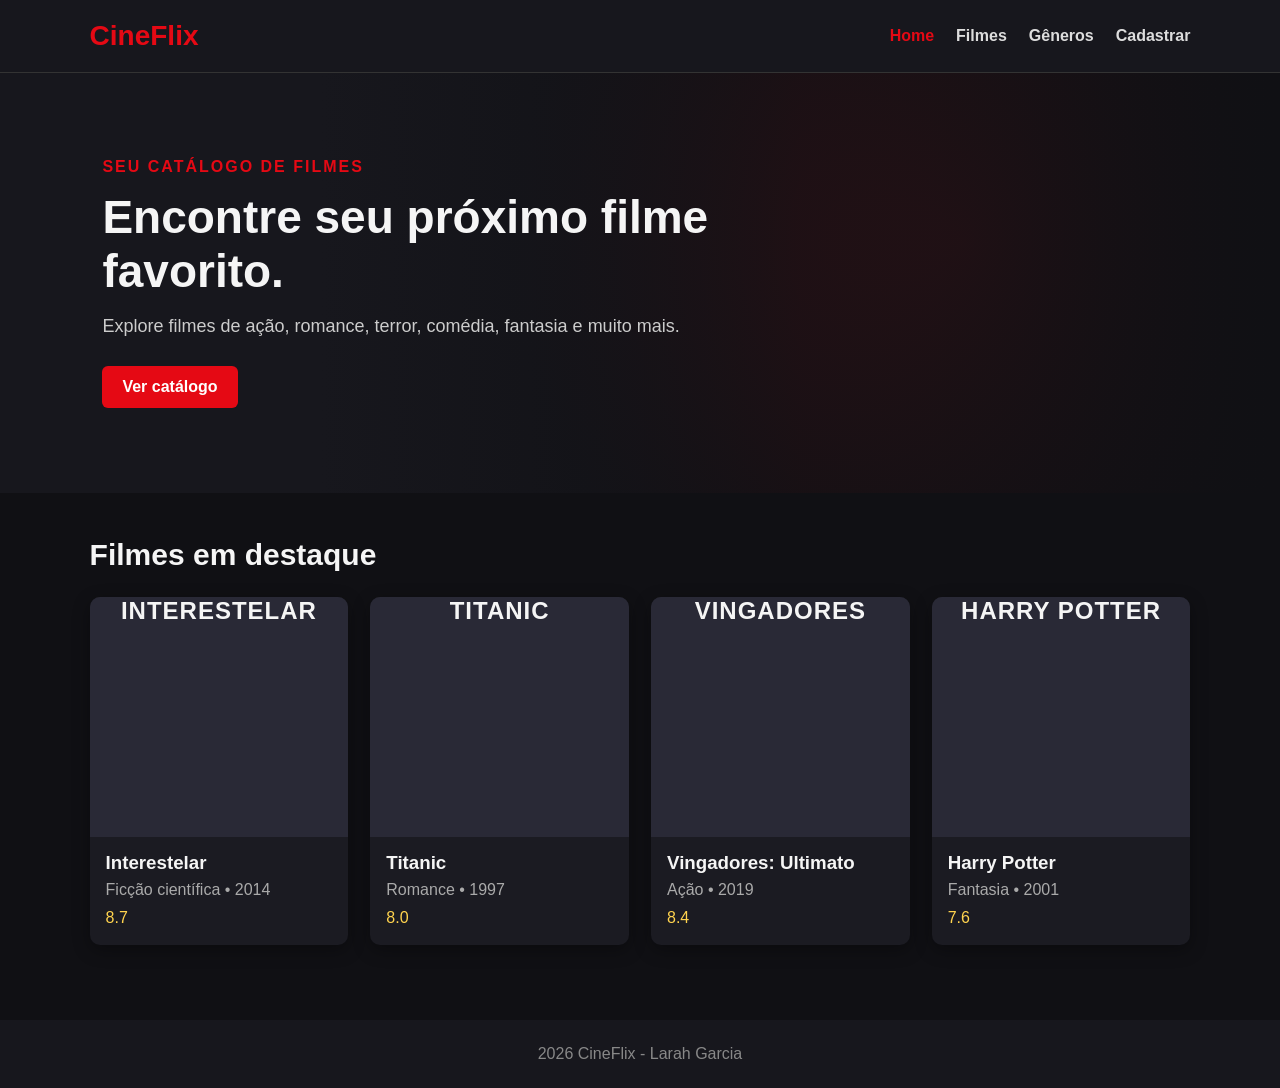
<file: index.html>
<!DOCTYPE html>
<html lang="pt-BR">
<head>
  <meta charset="UTF-8">
  <meta name="viewport" content="width=device-width, initial-scale=1.0">
  <title>CineFlix - Catálogo de Filmes</title>
  <link rel="stylesheet" href="css/style.css">
</head>
<body>
<header>
  <h1>CineFlix</h1>
  <nav>
    <a class="ativo" href="index.html">Home</a>
    <a href="pages/filmes.html">Filmes</a>
    <a href="pages/generos.html">Gêneros</a>
    <a href="pages/cadastro.html">Cadastrar</a>
  </nav>
</header>

<main>
  <section class="hero">
    <div>
      <p class="tag">SEU CATÁLOGO DE FILMES</p>
      <h2>Encontre seu próximo filme favorito.</h2>
      <p>Explore filmes de ação, romance, terror, comédia, fantasia e muito mais.</p>
      <a class="botao" href="pages/filmes.html">Ver catálogo</a>
    </div>
  </section>

  <section class="secao">
    <h2>Filmes em destaque</h2>
    <div class="cards">
      <article class="card"><div class="capa capa1">INTERESTELAR</div><h3>Interestelar</h3><p>Ficção científica • 2014</p><span> 8.7</span></article>
      <article class="card"><div class="capa capa2">TITANIC</div><h3>Titanic</h3><p>Romance • 1997</p><span> 8.0</span></article>
      <article class="card"><div class="capa capa3">VINGADORES</div><h3>Vingadores: Ultimato</h3><p>Ação • 2019</p><span>8.4</span></article>
      <article class="card"><div class="capa capa4">HARRY POTTER</div><h3>Harry Potter</h3><p>Fantasia • 2001</p><span> 7.6</span></article>
    </div>
  </section>
</main>

<footer><p>2026 CineFlix - Larah Garcia</p></footer>
</body>
</html>
</file>
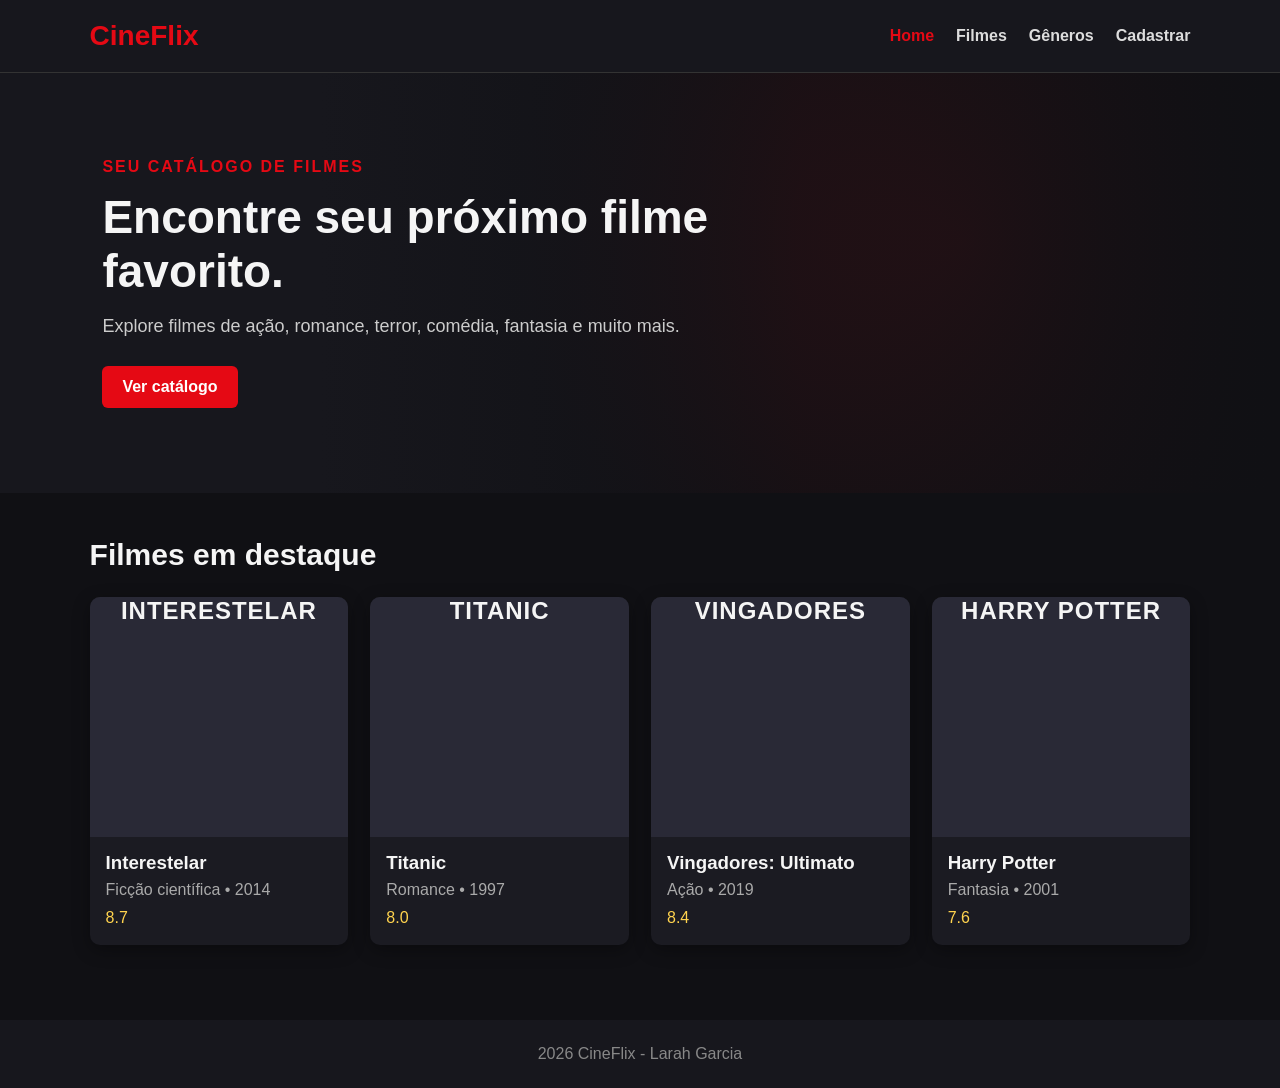
<file: frontend/index.html>
<!DOCTYPE html>
<html lang="pt-BR">
<head>
  <meta charset="UTF-8">
  <meta name="viewport" content="width=device-width, initial-scale=1.0">
  <title>CineFlix - Catálogo de Filmes</title>
  <link rel="stylesheet" href="css/style.css">
</head>
<body>
<header>
  <h1>CineFlix</h1>
  <nav>
    <a class="ativo" href="index.html">Home</a>
    <a href="pages/filmes.html">Filmes</a>
    <a href="pages/generos.html">Gêneros</a>
    <a href="php/cadastro.php">Cadastrar</a>
  </nav>
</header>

<main>
  <section class="hero">
    <div>
      <p class="tag">SEU CATÁLOGO DE FILMES</p>
      <h2>Encontre seu próximo filme favorito.</h2>
      <p>Explore filmes de ação, romance, terror, comédia, fantasia e muito mais.</p>
      <a class="botao" href="pages/filmes.html">Ver catálogo</a>
    </div>
  </section>

  <section class="secao">
    <h2>Filmes em destaque</h2>
    <div class="cards">
      <article class="card"><div class="capa capa1">INTERESTELAR</div><h3>Interestelar</h3><p>Ficção científica • 2014</p><span> 8.7</span></article>
      <article class="card"><div class="capa capa2">TITANIC</div><h3>Titanic</h3><p>Romance • 1997</p><span> 8.0</span></article>
      <article class="card"><div class="capa capa3">VINGADORES</div><h3>Vingadores: Ultimato</h3><p>Ação • 2019</p><span>8.4</span></article>
      <article class="card"><div class="capa capa4">HARRY POTTER</div><h3>Harry Potter</h3><p>Fantasia • 2001</p><span> 7.6</span></article>
    </div>
  </section>
</main>

<footer><p>2026 CineFlix - Larah Garcia</p></footer>
</body>
</html>
</file>
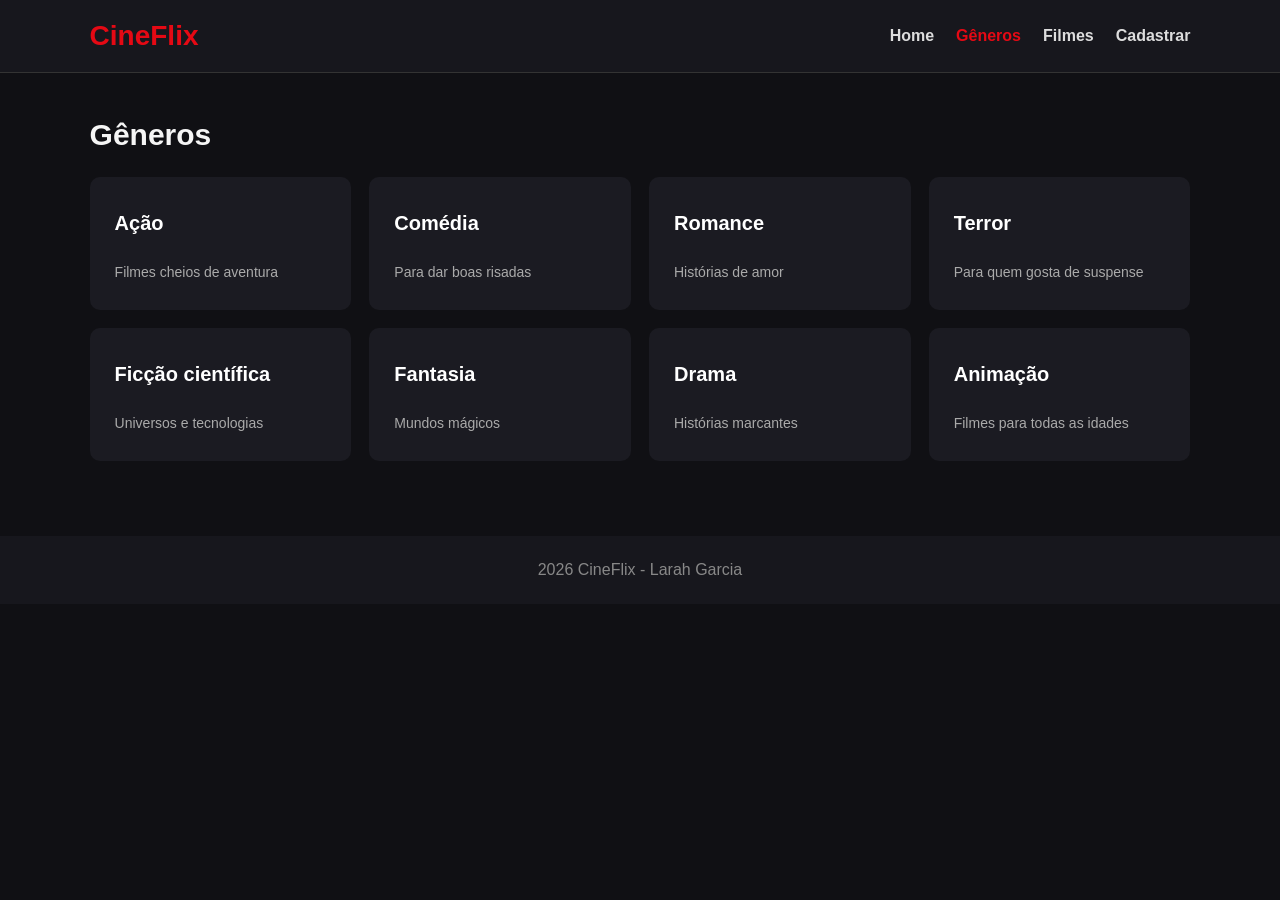
<file: pages/generos.html>
<!DOCTYPE html>
<html lang="pt-BR">
<head>
  <meta charset="UTF-8"><meta name="viewport" content="width=device-width, initial-scale=1.0">
  <title>Gêneros - CineFlix</title><link rel="stylesheet" href="../css/style.css">
</head>
<body>
<header><h1> CineFlix</h1><nav>
<a href="../index.html">Home</a>
<a class="ativo" href="generos.html">Gêneros</a>
<a href="filmes.html">Filmes</a>
<a href="cadastro.html">Cadastrar</a>
</nav></header>
<main class="secao"><h2> Gêneros</h2>
<div class="generos">
<a href="filmes.html"> <strong>Ação</strong><small>Filmes cheios de aventura</small></a>
<a href="filmes.html"> <strong>Comédia</strong><small>Para dar boas risadas</small></a>
<a href="filmes.html"> <strong>Romance</strong><small>Histórias de amor</small></a>
<a href="filmes.html"> <strong>Terror</strong><small>Para quem gosta de suspense</small></a>
<a href="filmes.html"> <strong>Ficção científica</strong><small>Universos e tecnologias</small></a>
<a href="filmes.html"> <strong>Fantasia</strong><small>Mundos mágicos</small></a>
<a href="filmes.html"> <strong>Drama</strong><small>Histórias marcantes</small></a>
<a href="filmes.html"> <strong>Animação</strong><small>Filmes para todas as idades</small></a>
</div></main>
<footer><p>2026 CineFlix - Larah Garcia</p></footer>
</body></html>
</file>
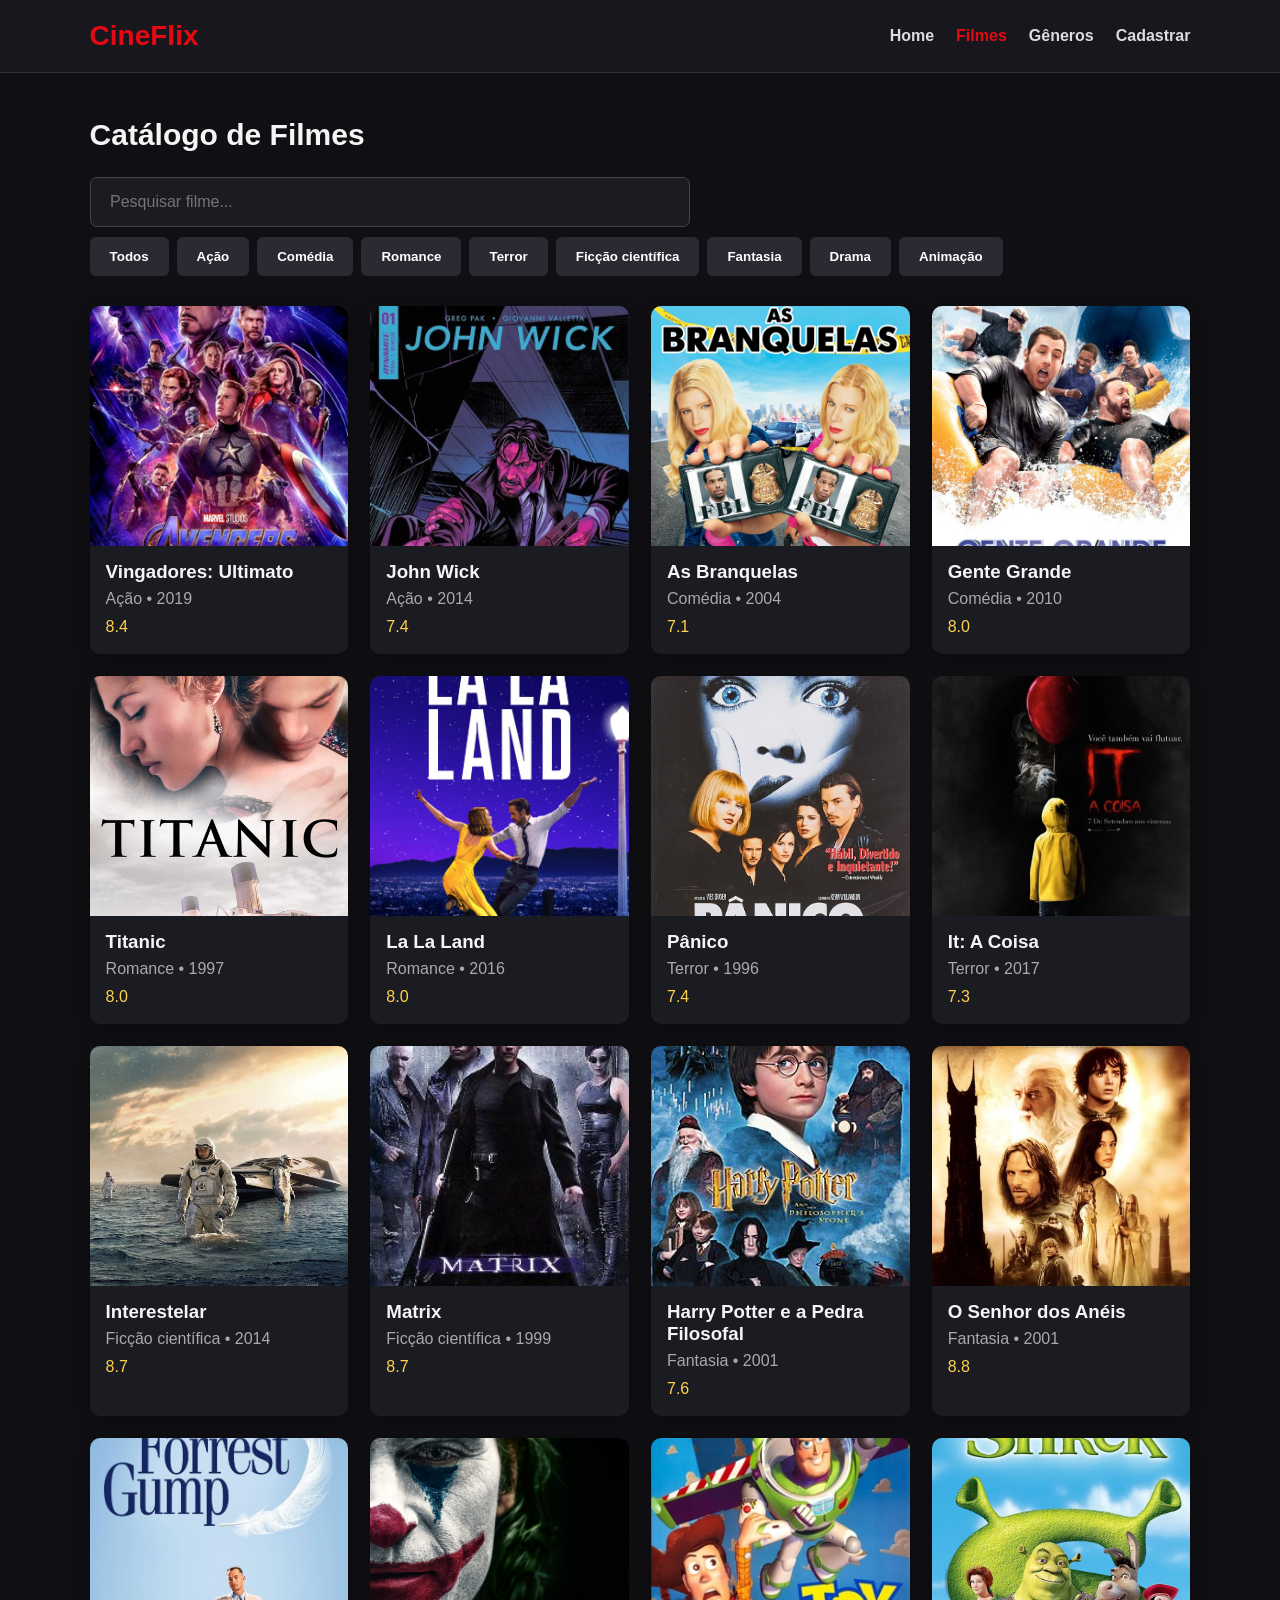
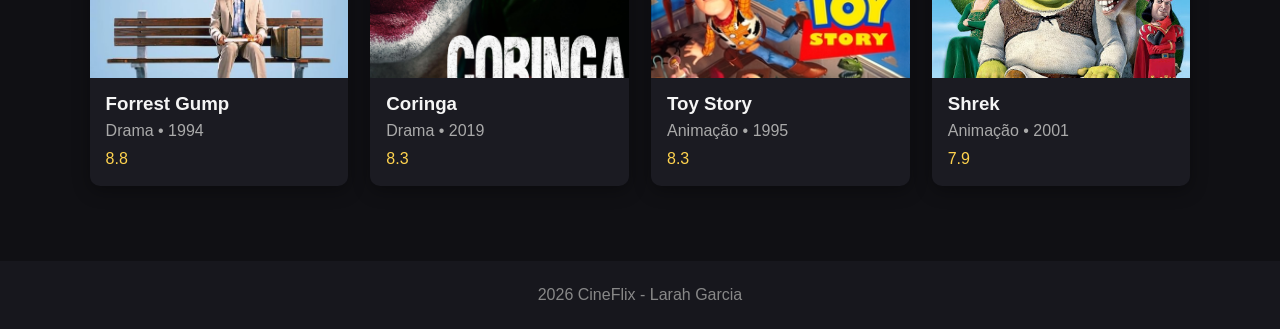
<file: frontend/pages/filmes.html>
<!DOCTYPE html>
<html lang="pt-BR">
<head>
  <meta charset="UTF-8">
  <meta name="viewport" content="width=device-width, initial-scale=1.0">
  <title>Filmes - CineFlix</title>
  <link rel="stylesheet" href="../css/style.css">
</head>
<body>
<header>
  <h1>CineFlix</h1>
  <nav>
    <a href="../index.html">Home</a><a class="ativo" href="filmes.html">Filmes</a>
    <a href="generos.html">Gêneros</a><a href="../php/cadastro.php">Cadastrar</a>
  </nav>
</header>

<main class="secao">
  <h2>Catálogo de Filmes</h2>
  <input id="busca" class="busca" type="text" placeholder=" Pesquisar filme...">

  <div class="filtros">
    <button data-genero="Todos">Todos</button>
    <button data-genero="Ação">Ação</button><button data-genero="Comédia">Comédia</button>
    <button data-genero="Romance">Romance</button><button data-genero="Terror">Terror</button>
    <button data-genero="Ficção científica">Ficção científica</button><button data-genero="Fantasia">Fantasia</button>
    <button data-genero="Drama">Drama</button><button data-genero="Animação">Animação</button>
  </div>

  <div id="catalogo" class="cards">
  <article class="card filme" data-genero="Ação"><div class="capa"><img src="../img/vingadores.jpg" alt="Vingadores: Ultimato"></div><h3>Vingadores: Ultimato</h3><p>Ação • 2019</p><span> 8.4</span></article>
  <article class="card filme" data-genero="Ação"><div class="capa"><img src="../img/JOHN WICK.jpg" alt="John Wick"></div><h3>John Wick</h3><p>Ação • 2014</p><span> 7.4</span></article>
  <article class="card filme" data-genero="Comédia"><div class="capa"><img src="../img/Branquelas.webp" alt="As Branquelas"></div><h3>As Branquelas</h3><p>Comédia • 2004</p><span> 7.1</span></article>
  <article class="card filme" data-genero="Comédia"><div class="capa"><img src="../img/gentegrande.jpg" alt="Gente Grande"></div><h3>Gente Grande</h3><p>Comédia • 2010</p><span> 8.0</span></article>
  <article class="card filme" data-genero="Romance"><div class="capa"><img src="../img/titanic.jpg" alt="Titanic"></div><h3>Titanic</h3><p>Romance • 1997</p><span> 8.0</span></article>
  <article class="card filme" data-genero="Romance"><div class="capa"><img src="../img/lalaland.jpg" alt="La La Land"></div><h3>La La Land</h3><p>Romance • 2016</p><span> 8.0</span></article>
  <article class="card filme" data-genero="Terror"><div class="capa"><img src="../img/panico.jpg" alt="Pânico"></div><h3>Pânico</h3><p>Terror • 1996</p><span> 7.4</span></article>
  <article class="card filme" data-genero="Terror"><div class="capa"><img src="../img/it.jpg" alt="It: A Coisa"></div><h3>It: A Coisa</h3><p>Terror • 2017</p><span> 7.3</span></article>
  <article class="card filme" data-genero="Ficção científica"><div class="capa"><img src="../img/interstellar.jpg" alt="Interestelar"></div><h3>Interestelar</h3><p>Ficção científica • 2014</p><span> 8.7</span></article>
  <article class="card filme" data-genero="Ficção científica"><div class="capa"><img src="../img/The_Matrix_Poster.jpg" alt="Matrix"></div><h3>Matrix</h3><p>Ficção científica • 1999</p><span> 8.7</span></article>
  <article class="card filme" data-genero="Fantasia"><div class="capa"><img src="../img/HarryPotter.jpg" alt="Harry Potter e a Pedra Filosofal"></div><h3>Harry Potter e a Pedra Filosofal</h3><p>Fantasia • 2001</p><span> 7.6</span></article>
  <article class="card filme" data-genero="Fantasia"><div class="capa"><img src="../img/senhordosaneis.jpg" alt="O Senhor dos Anéis"></div><h3>O Senhor dos Anéis</h3><p>Fantasia • 2001</p><span> 8.8</span></article>
  <article class="card filme" data-genero="Drama"><div class="capa"><img src="../img/forrest.jpg" alt="Forrest Gump"></div><h3>Forrest Gump</h3><p>Drama • 1994</p><span> 8.8</span></article>
  <article class="card filme" data-genero="Drama"><div class="capa"><img src="../img/coringa.jpg" alt="Coringa"></div><h3>Coringa</h3><p>Drama • 2019</p><span> 8.3</span></article>
  <article class="card filme" data-genero="Animação"><div class="capa"><img src="../img/Toystory.jpg" alt="Toy Story"></div><h3>Toy Story</h3><p>Animação • 1995</p><span> 8.3</span></article>
  <article class="card filme" data-genero="Animação"><div class="capa"><img src="../img/shrek.jpg" alt="Shrek"></div><h3>Shrek</h3><p>Animação • 2001</p><span> 7.9</span></article>
</div>
</main>
<footer><p> 2026 CineFlix - Larah Garcia </p></footer>
<script src="../js/script.js"></script>
</body>
</html>
</file>
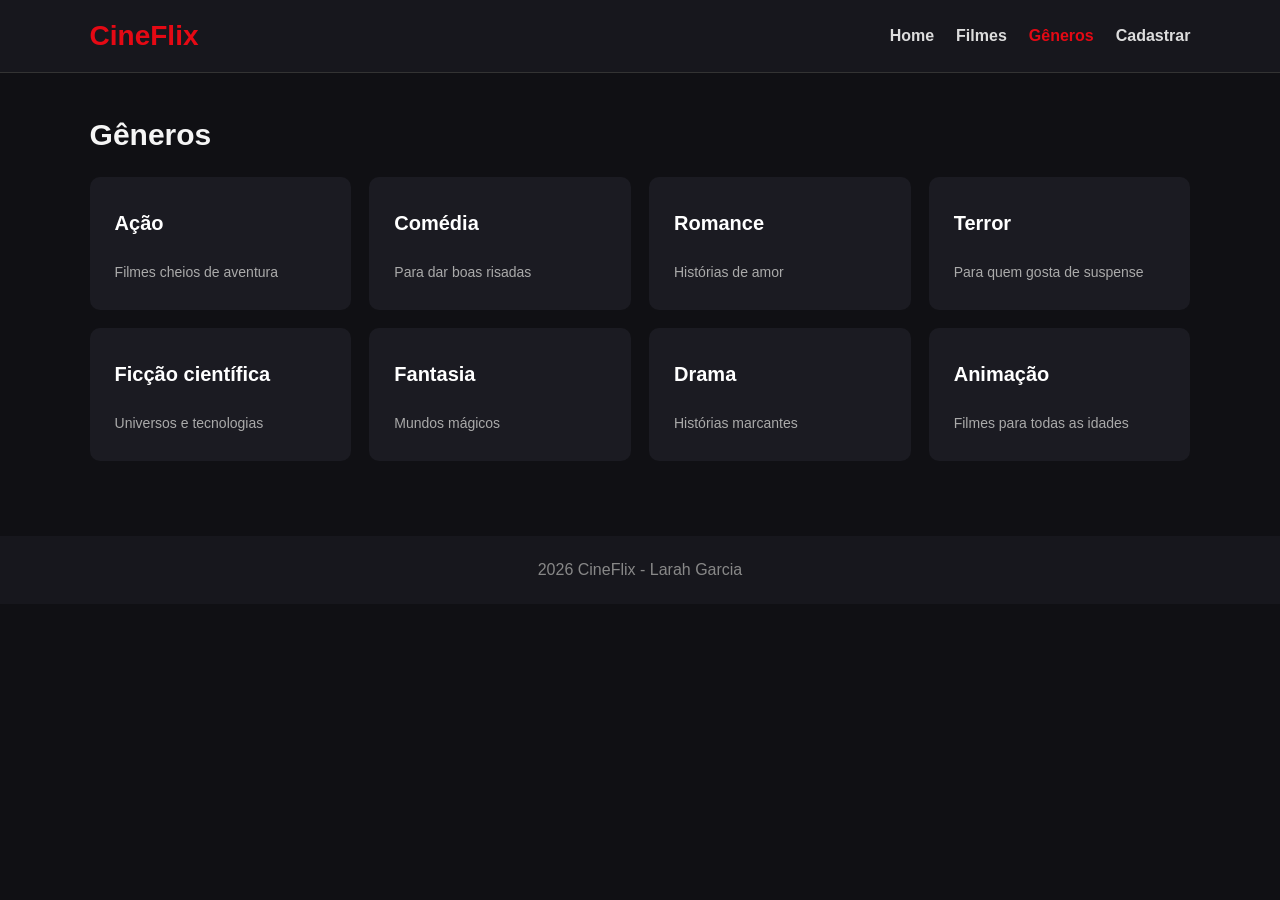
<file: frontend/pages/generos.html>
<!DOCTYPE html>
<html lang="pt-BR">
<head>
  <meta charset="UTF-8"><meta name="viewport" content="width=device-width, initial-scale=1.0">
  <title>Gêneros - CineFlix</title><link rel="stylesheet" href="../css/style.css">
</head>
<body>
<header><h1> CineFlix</h1><nav>
<a href="../index.html">Home</a><a href="filmes.html">Filmes</a><a class="ativo" href="generos.html">Gêneros</a><a href="../php/cadastro.php">Cadastrar</a>
</nav></header>
<main class="secao"><h2> Gêneros</h2>
<div class="generos">
<a href="filmes.html"> <strong>Ação</strong><small>Filmes cheios de aventura</small></a>
<a href="filmes.html"> <strong>Comédia</strong><small>Para dar boas risadas</small></a>
<a href="filmes.html"> <strong>Romance</strong><small>Histórias de amor</small></a>
<a href="filmes.html"> <strong>Terror</strong><small>Para quem gosta de suspense</small></a>
<a href="filmes.html"> <strong>Ficção científica</strong><small>Universos e tecnologias</small></a>
<a href="filmes.html"> <strong>Fantasia</strong><small>Mundos mágicos</small></a>
<a href="filmes.html"> <strong>Drama</strong><small>Histórias marcantes</small></a>
<a href="filmes.html"> <strong>Animação</strong><small>Filmes para todas as idades</small></a>
</div></main>
<footer><p>2026 CineFlix - Larah Garcia</p></footer>
</body></html>
</file>
<file: css/style.css>
* {
    box-sizing: border-box;
    margin: 0;
    padding: 0;
}

body {
    font-family: Arial, sans-serif;
    background: #101014;
    color: #f5f5f5;
    min-height: 100vh;
}

header {
    background: #17171d;
    padding: 20px 7%;
    display: flex;
    justify-content: space-between;
    align-items: center;
    border-bottom: 1px solid #333;
}

header h1 {
    color: #e50914;
    font-size: 28px;
}

nav {
    display: flex;
    gap: 22px;
    flex-wrap: wrap;
}

nav a {
    color: #ddd;
    text-decoration: none;
    font-weight: bold;
}

nav a:hover,
nav a.ativo {
    color: #e50914;
}

.hero {
    min-height: 420px;
    padding: 80px 8%;
    display: flex;
    align-items: center;
    background: linear-gradient(90deg, #17171d 25%, rgba(16, 16, 20, .75), #101014), radial-gradient(circle at 75% 40%, #6b1117, #101014 45%);
}

.hero div {
    max-width: 620px;
}

.tag {
    color: #e50914;
    font-weight: bold;
    letter-spacing: 2px;
}

.hero h2 {
    font-size: 46px;
    margin: 14px 0;
}

.hero p:not(.tag) {
    font-size: 18px;
    color: #ccc;
    line-height: 1.6;
}

.botao,
.filtros button {
    display: inline-block;
    margin-top: 25px;
    background: #e50914;
    color: white;
    padding: 12px 20px;
    border: 0;
    border-radius: 6px;
    text-decoration: none;
    font-weight: bold;
    cursor: pointer;
}

.secao {
    padding: 45px 7%;
    max-width: 1400px;
    margin: auto;
}

.secao > h2 {
    font-size: 30px;
    margin-bottom: 25px;
}

.cards {
    display: grid;
    grid-template-columns: repeat(4, 1fr);
    gap: 22px;
}

.card {
    background: #1b1b22;
    border-radius: 10px;
    overflow: hidden;
    padding-bottom: 18px;
    box-shadow: 0 5px 18px #0005;
}

.card h3,
.card p,
.card span {
    margin-left: 16px;
}

.card h3 {
    margin-top: 15px;
}

.card p {
    color: #aaa;
    margin-top: 7px;
}

.card span {
    display: block;
    color: #ffd34e;
    margin-top: 10px;
}

.capa {
    height: 240px;
    background: linear-gradient(145deg, #292936, #4b1015);
    display: flex;
    align-items: center;
    justify-content: center;
    text-align: center;
    padding: 15px;
    font-size: 24px;
    font-weight: 900;
    letter-spacing: 1px;
}

.capa {
    width: 100%;
    aspect-ratio: 2 / 3;      /* proporção de pôster */
    overflow: hidden;         /* corta o que passar do espaço */
    padding: 0;
    background: #292936;
    display: block;
}

.capa img {
    width: 100%;
    height: 100%;
    object-fit: cover;        /* preenche sem esticar */
    display: block;
}

.busca {
    width: 100%;
    max-width: 600px;
    padding: 15px;
    border-radius: 7px;
    border: 1px solid #444;
    background: #1b1b22;
    color: white;
    font-size: 16px;
    margin-bottom: 10px;
}

.filtros {
    display: flex;
    gap: 8px;
    flex-wrap: wrap;
    margin-bottom: 30px;
}

.filtros button {
    margin: 0;
    background: #2a2a33;
}

.filtros button:hover {
    background: #e50914;
}

.generos {
    display: grid;
    grid-template-columns: repeat(4, 1fr);
    gap: 18px;
}

.generos a {
    background: #1b1b22;
    color: white;
    text-decoration: none;
    padding: 25px;
    border-radius: 10px;
    font-size: 35px;
}

.generos strong {
    display: block;
    font-size: 20px;
    margin: 10px 0;
}

.generos small {
    font-size: 14px;
    color: #aaa;
}

footer {
    text-align: center;
    padding: 25px;
    background: #17171d;
    color: #888;
    margin-top: 30px;
}

@media(max-width:900px) {
    .cards {
        grid-template-columns: repeat(2, 1fr);
    }

    .generos {
        grid-template-columns: repeat(2, 1fr);
    }

    .hero h2 {
        font-size: 36px;
    }
}

@media(max-width:600px) {
    header {
        flex-direction: column;
        gap: 15px;
    }

    .cards,
    .generos {
        grid-template-columns: 1fr;
    }

    .hero {
        min-height: 360px;
        padding: 50px 7%;
    }

    .hero h2 {
        font-size: 32px;
    }

    nav {
        justify-content: center;
        gap: 13px;
    }

   .capa {
    height: auto;
}
}
</file>
<file: frontend/css/style.css>
* {
    box-sizing: border-box;
    margin: 0;
    padding: 0;
}

body {
    font-family: Arial, sans-serif;
    background: #101014;
    color: #f5f5f5;
    min-height: 100vh;
}

header {
    background: #17171d;
    padding: 20px 7%;
    display: flex;
    justify-content: space-between;
    align-items: center;
    border-bottom: 1px solid #333;
}

header h1 {
    color: #e50914;
    font-size: 28px;
}

nav {
    display: flex;
    gap: 22px;
    flex-wrap: wrap;
}

nav a {
    color: #ddd;
    text-decoration: none;
    font-weight: bold;
}

nav a:hover,
nav a.ativo {
    color: #e50914;
}

.hero {
    min-height: 420px;
    padding: 80px 8%;
    display: flex;
    align-items: center;
    background: linear-gradient(90deg, #17171d 25%, rgba(16, 16, 20, .75), #101014), radial-gradient(circle at 75% 40%, #6b1117, #101014 45%);
}

.hero div {
    max-width: 620px;
}

.tag {
    color: #e50914;
    font-weight: bold;
    letter-spacing: 2px;
}

.hero h2 {
    font-size: 46px;
    margin: 14px 0;
}

.hero p:not(.tag) {
    font-size: 18px;
    color: #ccc;
    line-height: 1.6;
}

.botao,
.filtros button {
    display: inline-block;
    margin-top: 25px;
    background: #e50914;
    color: white;
    padding: 12px 20px;
    border: 0;
    border-radius: 6px;
    text-decoration: none;
    font-weight: bold;
    cursor: pointer;
}

.secao {
    padding: 45px 7%;
    max-width: 1400px;
    margin: auto;
}

.secao > h2 {
    font-size: 30px;
    margin-bottom: 25px;
}

.cards {
    display: grid;
    grid-template-columns: repeat(4, 1fr);
    gap: 22px;
}

.card {
    background: #1b1b22;
    border-radius: 10px;
    overflow: hidden;
    padding-bottom: 18px;
    box-shadow: 0 5px 18px #0005;
}

.card h3,
.card p,
.card span {
    margin-left: 16px;
}

.card h3 {
    margin-top: 15px;
}

.card p {
    color: #aaa;
    margin-top: 7px;
}

.card span {
    display: block;
    color: #ffd34e;
    margin-top: 10px;
}

.capa {
    height: 240px;
    background: linear-gradient(145deg, #292936, #4b1015);
    display: flex;
    align-items: center;
    justify-content: center;
    text-align: center;
    padding: 15px;
    font-size: 24px;
    font-weight: 900;
    letter-spacing: 1px;
}

.capa {
    width: 100%;
    aspect-ratio: 2 / 3;      /* proporção de pôster */
    overflow: hidden;         /* corta o que passar do espaço */
    padding: 0;
    background: #292936;
    display: block;
}

.capa img {
    width: 100%;
    height: 100%;
    object-fit: cover;        /* preenche sem esticar */
    display: block;
}

.busca {
    width: 100%;
    max-width: 600px;
    padding: 15px;
    border-radius: 7px;
    border: 1px solid #444;
    background: #1b1b22;
    color: white;
    font-size: 16px;
    margin-bottom: 10px;
}

.filtros {
    display: flex;
    gap: 8px;
    flex-wrap: wrap;
    margin-bottom: 30px;
}

.filtros button {
    margin: 0;
    background: #2a2a33;
}

.filtros button:hover {
    background: #e50914;
}

.generos {
    display: grid;
    grid-template-columns: repeat(4, 1fr);
    gap: 18px;
}

.generos a {
    background: #1b1b22;
    color: white;
    text-decoration: none;
    padding: 25px;
    border-radius: 10px;
    font-size: 35px;
}

.generos strong {
    display: block;
    font-size: 20px;
    margin: 10px 0;
}

.generos small {
    font-size: 14px;
    color: #aaa;
}

footer {
    text-align: center;
    padding: 25px;
    background: #17171d;
    color: #888;
    margin-top: 30px;
}

@media(max-width:900px) {
    .cards {
        grid-template-columns: repeat(2, 1fr);
    }

    .generos {
        grid-template-columns: repeat(2, 1fr);
    }

    .hero h2 {
        font-size: 36px;
    }
}

@media(max-width:600px) {
    header {
        flex-direction: column;
        gap: 15px;
    }

    .cards,
    .generos {
        grid-template-columns: 1fr;
    }

    .hero {
        min-height: 360px;
        padding: 50px 7%;
    }

    .hero h2 {
        font-size: 32px;
    }

    nav {
        justify-content: center;
        gap: 13px;
    }

   .capa {
    height: auto;
}
}
</file>
